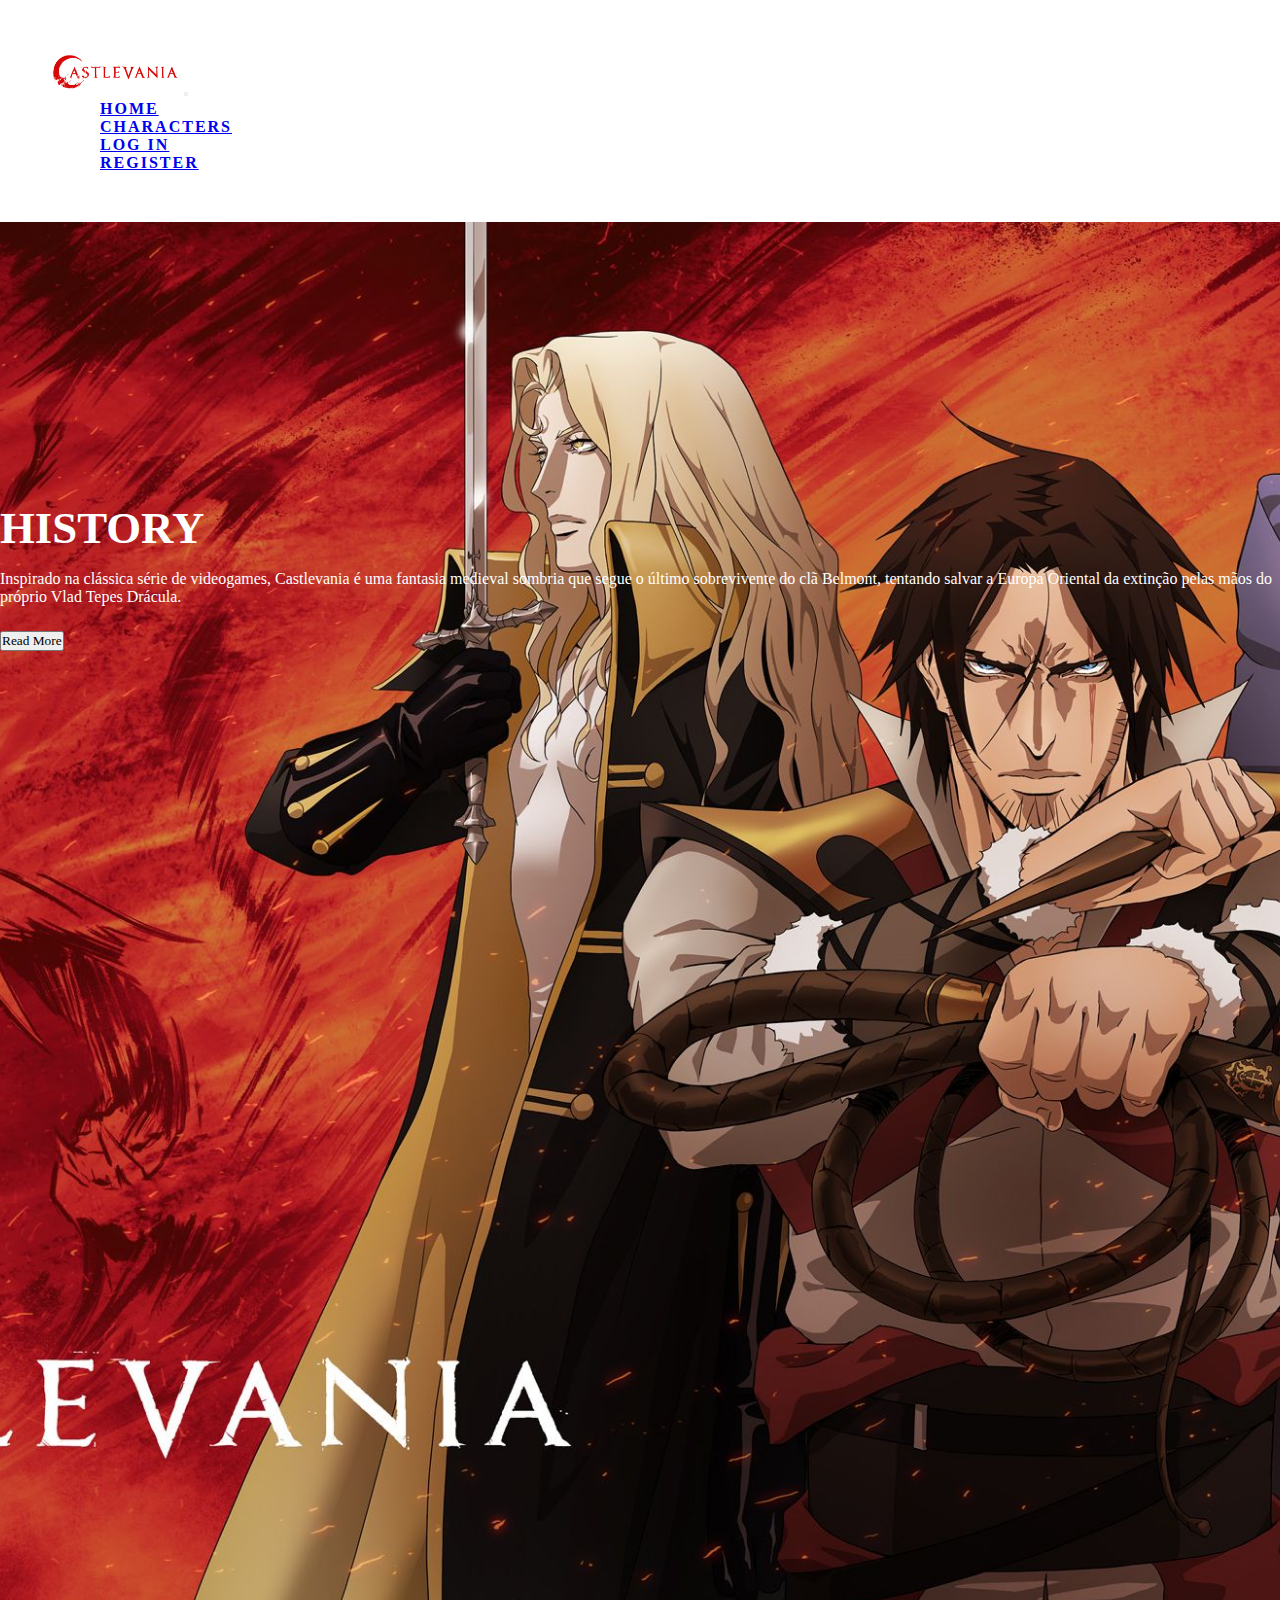
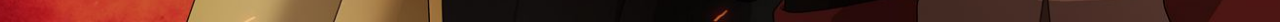
<file: HTML/index.html>
<!DOCTYPE html>
<html lang="en">
<head>
    <link href="https://cdn.jsdelivr.net/npm/bootstrap@5.1.1/dist/css/bootstrap.min.css" rel="stylesheet" integrity="sha384-F3w7mX95PdgyTmZZMECAngseQB83DfGTowi0iMjiWaeVhAn4FJkqJByhZMI3AhiU" crossorigin="anonymous">
    <link rel="stylesheet" href="/css/style.css">
    <meta charset="UTF-8">
    <meta http-equiv="X-UA-Compatible" content="IE=edge">
    <meta name="author" content="Matheus Matos, Rafael Basso">
    <meta name="keywords" content="html, css , games, site, news">
    <meta name="viewport" content="width=device-width, initial-scale=1.0">
    <title>Castlevania-Site</title>
</head>
<body>
  <!-- Header Section -->
  <section id="header">
    <!-- Nav Bar -->
    <nav class="navbar navbar-expand-lg navbar-dark bg-dark">
      <div class="container-fluid">
        <a class="navbar-brand" href="#"></a>
        <img src="/imagens/logo.png" alt="" width="130" height="44" class="d-inline-block align-text-top">
        <button class="navbar-toggler" type="button" data-bs-toggle="collapse" data-bs-target="#navbarNav" aria-controls="navbarNav" aria-expanded="false" aria-label="Toggle navigation">
          <span class="navbar-toggler-icon"></span>
        </button>
        <div class="collapse navbar-collapse" id="navbarNav">
          <ul class="navbar-nav ml-auto">
            <li class="nav-item">
              <a class="nav-link active" aria-current="page" href="/html/index.html">Home</a>
            </li>
            <li class="nav-item">
              <a class="nav-link" href="/html/characters.html">Characters</a>
            </li>
            <li class="nav-item">
              <a class="nav-link" href="/html/login/login.html">Log In</a>
            </li>
            <li class="nav-item">
              <a class="nav-link" href="/html/login/register.html">Register</a>
            </li>
          </ul>
        </div>
      </div>
    </nav>
  </section>

  <section id="main">
    <div class="container">
      <div class="row">
        <div class="col-sn-12 col-md-6">
          <h2> History </h2>
          <p> 
            Inspirado na clássica série de videogames, Castlevania
            é uma fantasia medieval sombria que segue o último 
            sobrevivente do clã Belmont, tentando salvar a Europa Oriental 
            da extinção pelas mãos do próprio Vlad Tepes Drácula.
          </p>
          <a href="/html/characters.html">
            <button type="button" class="btn btn-outline-light">Read More</button>
          </a>
        </div>
      </div>
    </div>
  </section>

    
   
  <script src="https://cdn.jsdelivr.net/npm/@popperjs/core@2.9.3/dist/umd/popper.min.js" integrity="sha384-W8fXfP3gkOKtndU4JGtKDvXbO53Wy8SZCQHczT5FMiiqmQfUpWbYdTil/SxwZgAN" crossorigin="anonymous"></script>
  <script src="https://cdn.jsdelivr.net/npm/bootstrap@5.1.1/dist/js/bootstrap.min.js" integrity="sha384-skAcpIdS7UcVUC05LJ9Dxay8AXcDYfBJqt1CJ85S/CFujBsIzCIv+l9liuYLaMQ/" crossorigin="anonymous"></script>
  <script src="https://cdn.jsdelivr.net/npm/bootstrap@5.1.1/dist/js/bootstrap.bundle.min.js" integrity="sha384-/bQdsTh/da6pkI1MST/rWKFNjaCP5gBSY4sEBT38Q/9RBh9AH40zEOg7Hlq2THRZ" crossorigin="anonymous"></script>
</body>
</html>
</file>
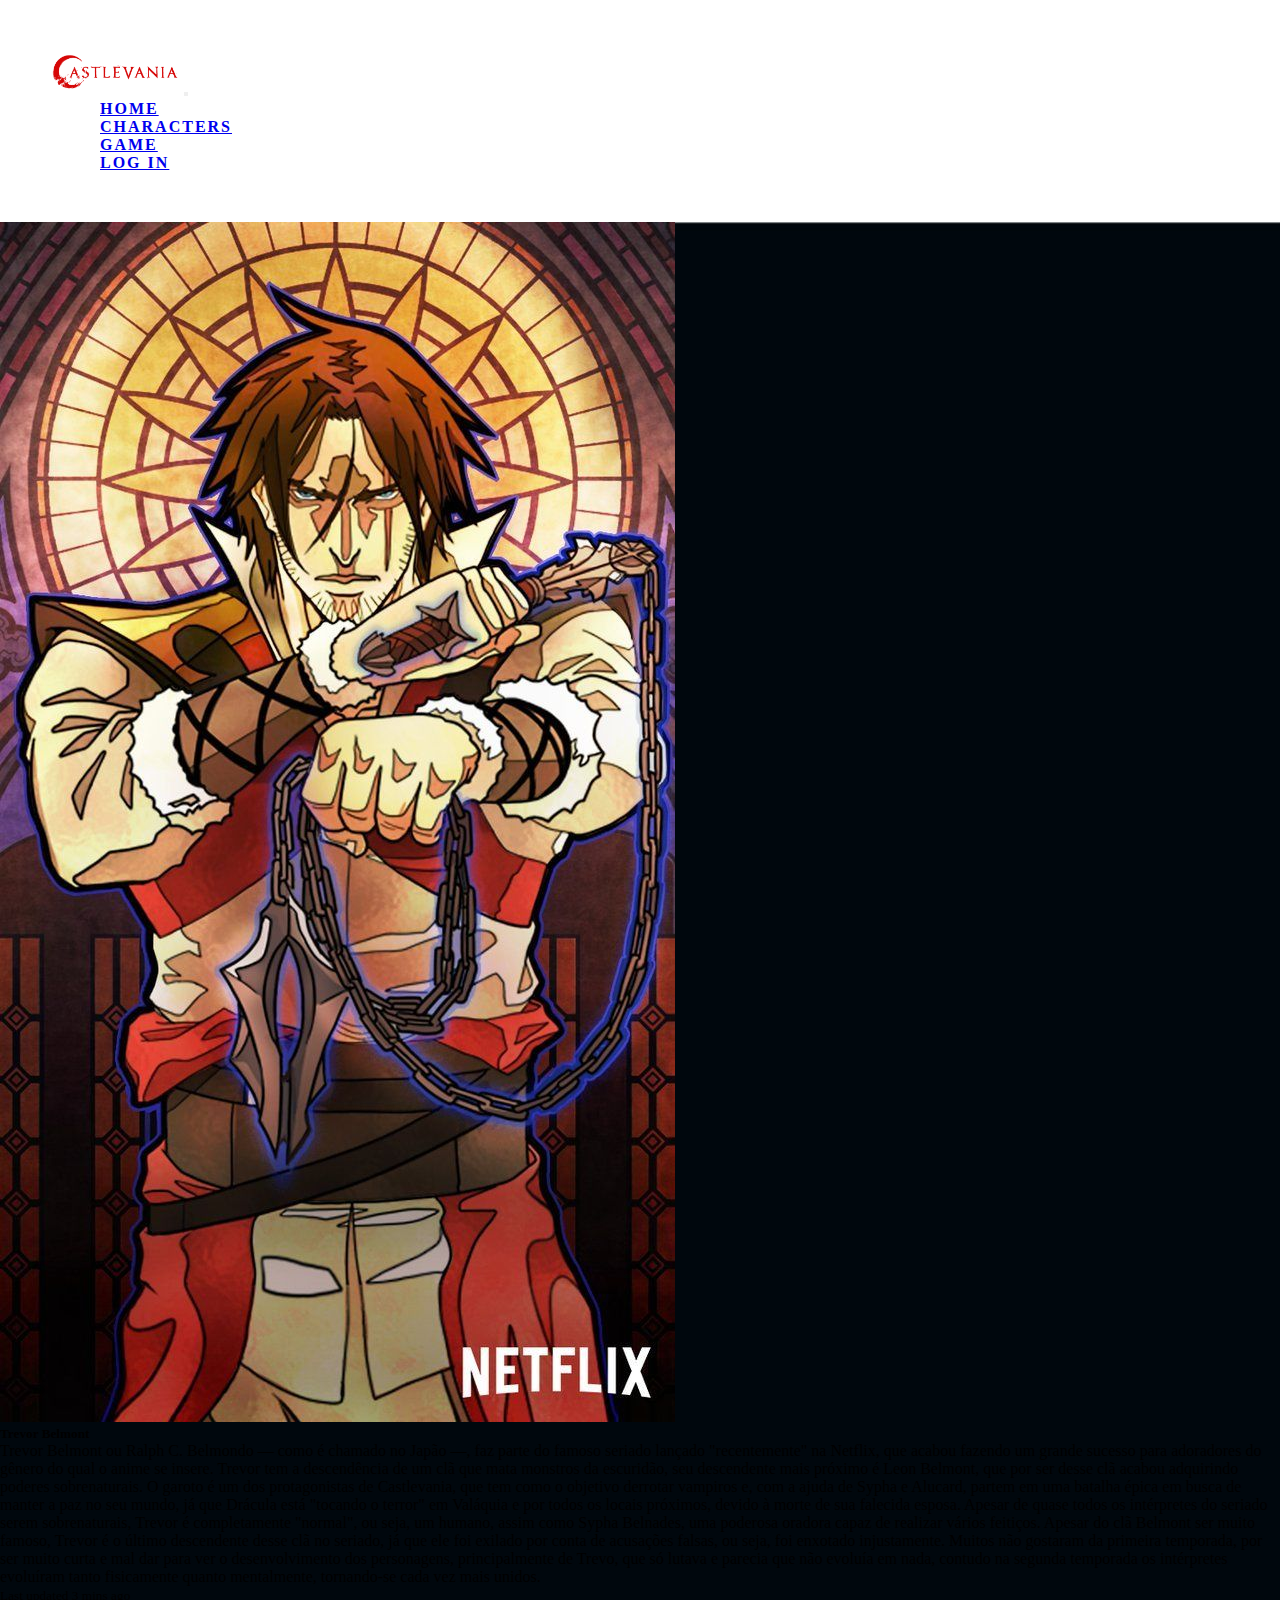
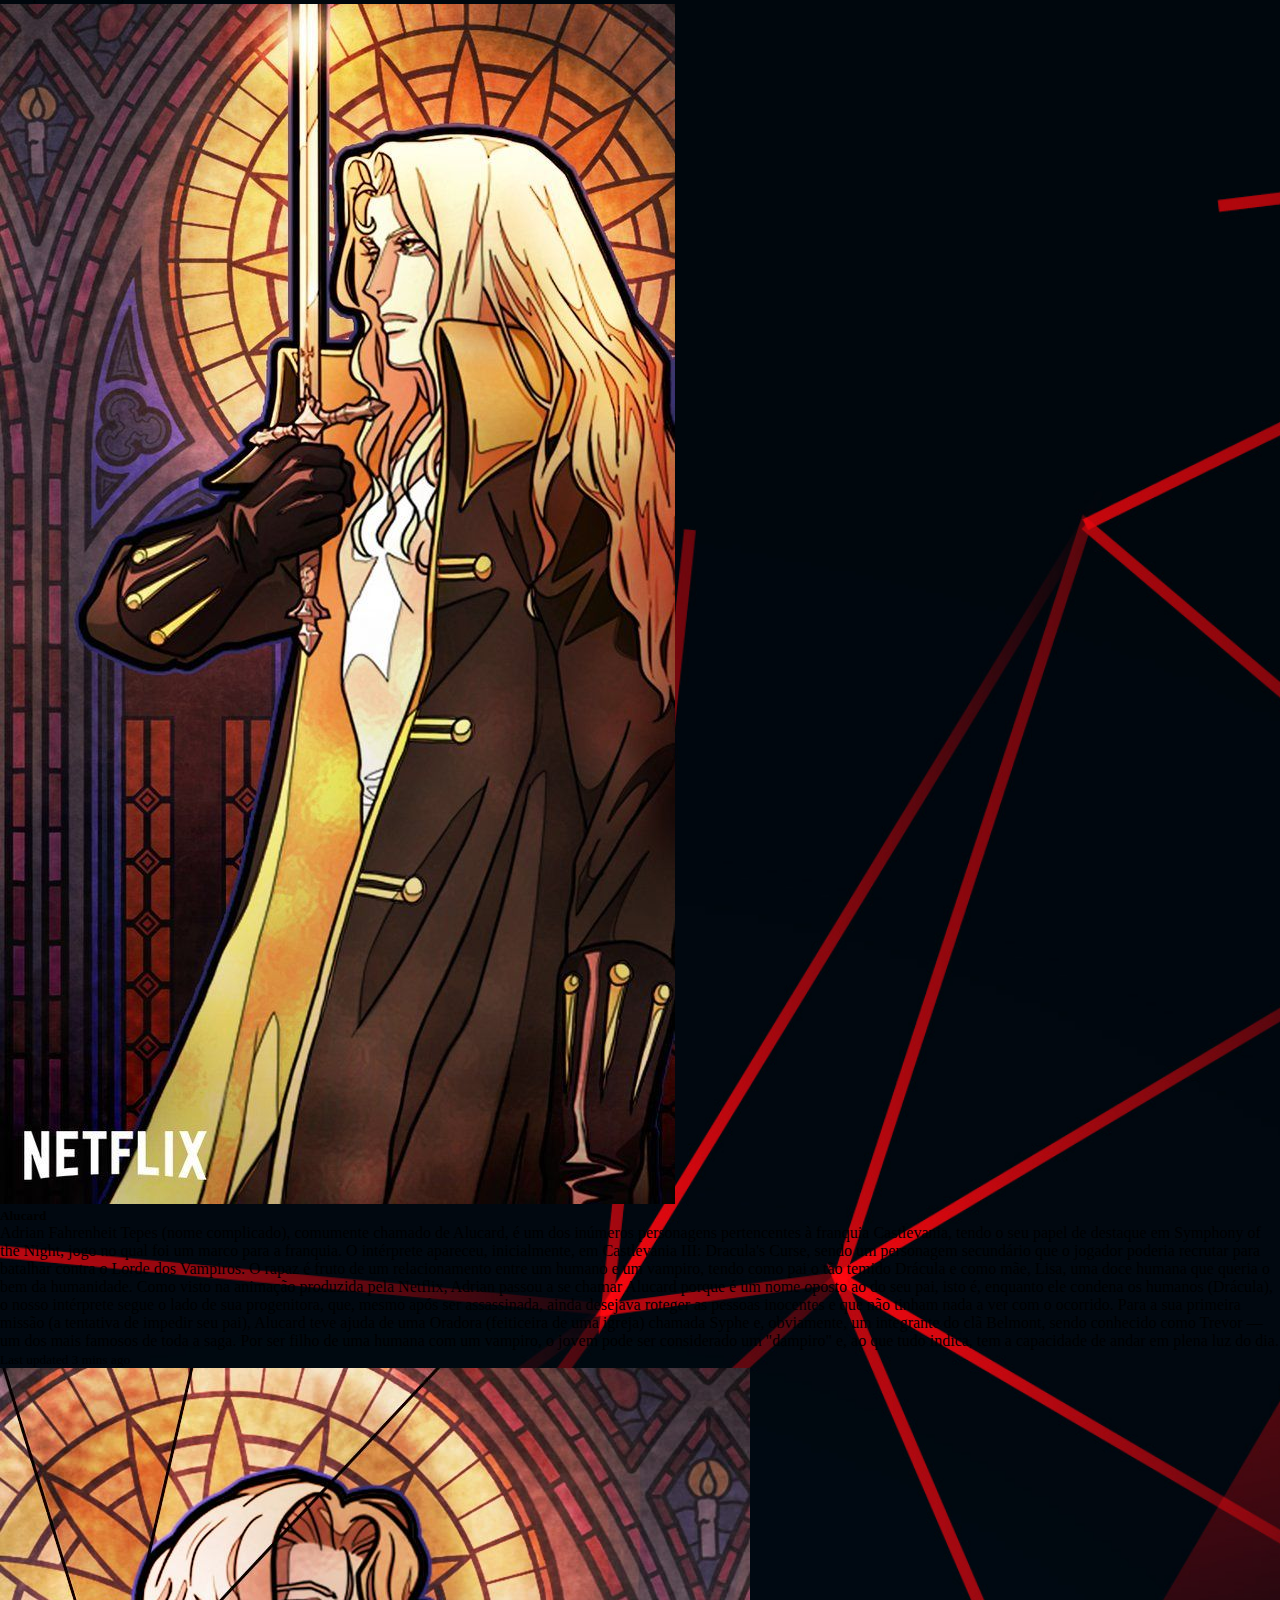
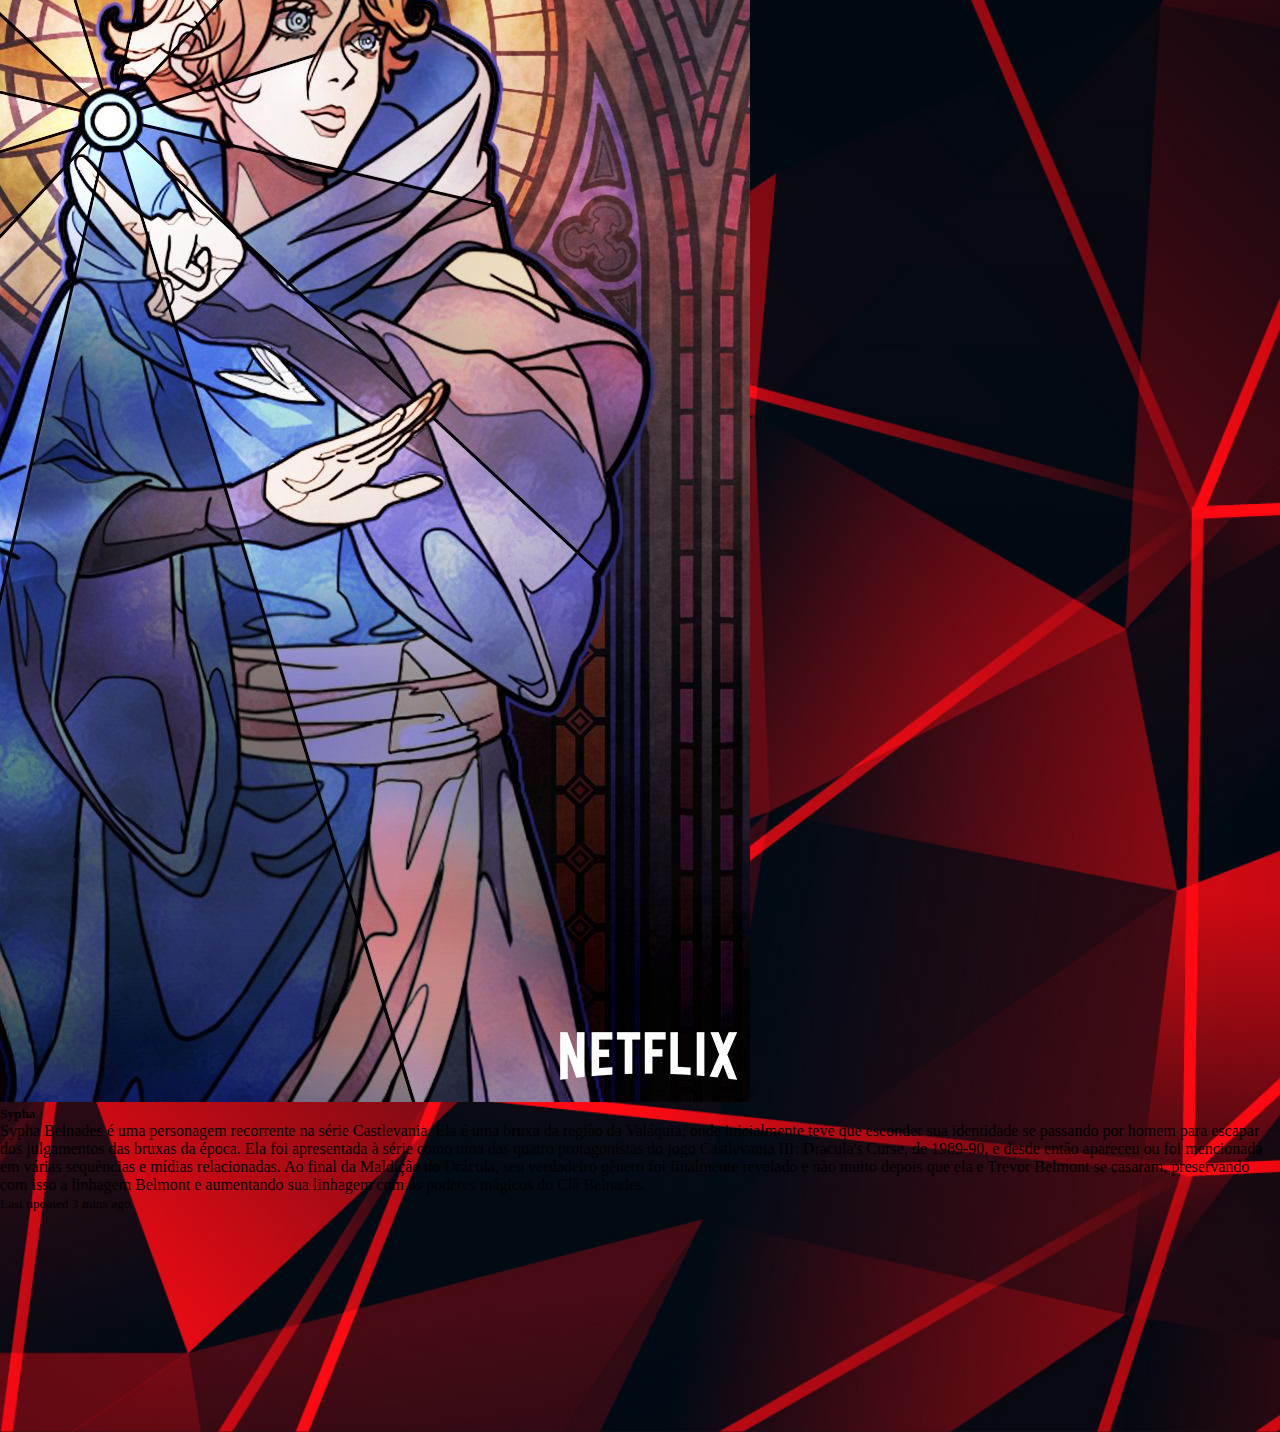
<file: html/characters.html>
<!DOCTYPE html>
<html lang="en">
<head>
    <!-- <link rel="stylesheet" href="/css/style_character.css"> -->

    <!-- Styles -->
    <link href="https://cdn.jsdelivr.net/npm/bootstrap@5.1.1/dist/css/bootstrap.min.css" rel="stylesheet" integrity="sha384-F3w7mX95PdgyTmZZMECAngseQB83DfGTowi0iMjiWaeVhAn4FJkqJByhZMI3AhiU" crossorigin="anonymous">
    <link rel="stylesheet" href="/css/style.css">
    <!-- Metas -->
    <meta charset="UTF-8">
    <meta http-equiv="X-UA-Compatible" content="IE=edge">
    <meta name="author" content="Matheus Matos, Rafael Basso">
    <meta name="keywords" content="html, css , games, site, news">
    <meta name="viewport" content="width=device-width, initial-scale=1.0">

    <!-- Title Page -->
    <title>Characters</title>
    <link rel="icon" href="/imagens/icon-home-page.jpg">
</head>
<body>

    <!-- Nav Bar -->
    <nav class="navbar navbar-expand-lg navbar-dark bg-dark">
        <div class="container-fluid">
          <a class="navbar-brand" href="#"></a>
          <img src="/imagens/logo.png" alt="" width="130" height="44" class="d-inline-block align-text-top">
          <button class="navbar-toggler" type="button" data-bs-toggle="collapse" data-bs-target="#navbarNav" aria-controls="navbarNav" aria-expanded="false" aria-label="Toggle navigation">
            <span class="navbar-toggler-icon"></span>
          </button>
          <div class="collapse navbar-collapse" id="navbarNav">
            <ul class="navbar-nav ml-auto">
              <li class="nav-item">
                <a class="nav-link" href="/html/index.html">Home</a>
              </li>
              <li class="nav-item">
                <a class="nav-link active" aria-current="page" href="/html/characters.html">Characters</a>
              </li>
              <li class="nav-item">
                <a class="nav-link" href="/html/game.html">Game</a>
              </li>
              <li class="nav-item">
                <a class="nav-link" href="/html/login/login.html">Log In</a>
              </li>
            </ul>
          </div>
        </div>
    </nav>

    <!-- Container -->
    <section id="main-character">
        <div class="container-md">
          <div class="container">
              <div class="row">
                  <div class="col">
                      <div class="card border-light text-white bg-dark mb-3" style="max-width: 1540px;">
                          <div class="row g-0">
                            <div class="col-md-4">
                              <img src="/imagens/trevor-character.jpg" class="img-fluid rounded-start" alt="Trevor_Belmont">
                            </div>
                            <div class="col-md-8">
                              <div class="card-body">
                                <h5 class="card-title">Trevor Belmont</h5>
                                <p class="card-text">
                                  Trevor Belmont ou Ralph C. Belmondo — como é chamado no Japão —, faz parte 
                                  do famoso seriado lançado "recentemente" na Netflix, que acabou fazendo um 
                                  grande sucesso para adoradores do gênero do qual o anime se insere. Trevor 
                                  tem a descendência de um clã que mata monstros da escuridão, seu descendente 
                                  mais próximo é Leon Belmont, que por ser desse clã acabou adquirindo poderes 
                                  sobrenaturais. O garoto é um dos protagonistas de Castlevania, que tem como 
                                  o objetivo derrotar vampiros e, com a ajuda de Sypha e Alucard, partem em uma
                                  batalha épica em busca de manter a paz no seu mundo, já que Drácula está 
                                  "tocando o terror" em Valáquia e por todos os locais próximos, devido à morte 
                                  de sua falecida esposa. Apesar de quase todos os intérpretes do seriado serem
                                  sobrenaturais, Trevor é completamente "normal", ou seja, um humano, assim 
                                  como Sypha Belnades, uma poderosa oradora capaz de realizar vários feitiços.
                                  Apesar do clã Belmont ser muito famoso, Trevor é o último descendente desse 
                                  clã no seriado, já que ele foi exilado por conta de acusações falsas, ou seja, 
                                  foi enxotado injustamente. Muitos não gostaram da primeira temporada, por ser
                                  muito curta e mal dar para ver o desenvolvimento dos personagens, principalmente
                                  de Trevo, que só lutava e parecia que não evoluía em nada, contudo na segunda
                                  temporada os intérpretes evoluíram tanto fisicamente quanto mentalmente, 
                                  tornando-se cada vez mais unidos.
                                </p>
                                <p class="card-text"><small class="text-muted">Last updated 3 mins ago</small></p>
                              </div>
                            </div>
                          </div>
                        </div>
                  </div>
              </div>

              <div class="row">
                  <div class="col">
                      <div class="card border-light text-white bg-dark mb-3" style="max-width: 1540px;">
                          <div class="row g-0">
                            <div class="col-md-4">
                              <img src="/imagens/alucard-character.jpg" class="img-fluid rounded-start" alt="Alucard">
                            </div>
                            <div class="col-md-8">
                              <div class="card-body">
                                <h5 class="card-title">Alucard</h5>
                                <p class="card-text">
                                  Adrian Fahrenheit Tepes (nome complicado), comumente chamado de Alucard, 
                                  é um dos inúmeros personagens pertencentes à franquia Castlevania, tendo 
                                  o seu papel de destaque em Symphony of the Night, jogo no qual foi um marco
                                  para a franquia. O intérprete apareceu, inicialmente, em Castlevania 
                                  III: Dracula's Curse, sendo um personagem secundário que o jogador poderia
                                  recrutar para batalhar contra o Lorde dos Vampiros. O rapaz é fruto de 
                                  um relacionamento entre um humano e um vampiro, tendo como pai o tão 
                                  temido Drácula e como mãe, Lisa, uma doce humana que queria o bem da
                                  humanidade. Como visto na animação produzida pela Netflix, Adrian passou
                                  a se chamar Alucard porque é um nome oposto ao do seu pai, isto é, 
                                  enquanto ele condena os humanos (Drácula), o nosso intérprete segue o 
                                  lado de sua progenitora, que, mesmo após ser assassinada, ainda desejava
                                  roteger as pessoas inocentes e que não tinham nada a ver com o ocorrido. 
                                  Para a sua primeira missão (a tentativa de impedir seu pai), Alucard teve 
                                  ajuda de uma Oradora (feiticeira de uma igreja) chamada Syphe e, 
                                  obviamente, um integrante do clã Belmont, sendo conhecido como Trevor — 
                                  um dos mais famosos de toda a saga. Por ser filho de uma humana com um 
                                  vampiro, o jovem pode ser considerado um "dampiro" e, ao que tudo indica, 
                                  tem a capacidade de andar em plena luz do dia.
                                </p>
                                <p class="card-text"><small class="text-muted">Last updated 3 mins ago</small></p>
                              </div>
                            </div>
                          </div>
                        </div>
                  </div>
              </div>

              <div class="row">
                  <div class="col">
                      <div class="card border-light text-white bg-dark mb-3" style="max-width: 1540px;">
                          <div class="row g-0">
                            <div class="col-md-4">
                              <img src="/imagens/sypha-character.jpg" class="img-fluid rounded-start" alt="Sypha">
                            </div>
                            <div class="col-md-8">
                              <div class="card-body">
                                <h5 class="card-title">Sypha</h5>
                                <p class="card-text">
                                  Sypha Belnades é uma personagem recorrente na série Castlevania. Ela é uma bruxa da 
                                  região da Valáquia, onde inicialmente teve que esconder sua identidade se passando 
                                  por homem para escapar dos julgamentos das bruxas da época. Ela foi apresentada à 
                                  série como uma das quatro protagonistas do jogo Castlevania III: Dracula's Curse, 
                                  de 1989-90, e desde então apareceu ou foi mencionada em várias sequências e mídias
                                  relacionadas. Ao final da Maldição do Drácula, seu verdadeiro gênero foi finalmente
                                  revelado e não muito depois que ela e Trevor Belmont se casaram, preservando com 
                                  isso a linhagem Belmont e aumentando sua linhagem com os poderes mágicos do Clã Belnades.
                                </p>
                                <p class="card-text"><small class="text-muted">Last updated 3 mins ago</small></p>
                              </div>
                            </div>
                          </div>
                        </div>
                  </div>
              </div>
          </div>
      </div>
    </section>
    
    
    <script src="https://cdn.jsdelivr.net/npm/@popperjs/core@2.9.3/dist/umd/popper.min.js" integrity="sha384-W8fXfP3gkOKtndU4JGtKDvXbO53Wy8SZCQHczT5FMiiqmQfUpWbYdTil/SxwZgAN" crossorigin="anonymous"></script>
    <script src="https://cdn.jsdelivr.net/npm/bootstrap@5.1.1/dist/js/bootstrap.min.js" integrity="sha384-skAcpIdS7UcVUC05LJ9Dxay8AXcDYfBJqt1CJ85S/CFujBsIzCIv+l9liuYLaMQ/" crossorigin="anonymous"></script>
    <script src="https://cdn.jsdelivr.net/npm/bootstrap@5.1.1/dist/js/bootstrap.bundle.min.js" integrity="sha384-/bQdsTh/da6pkI1MST/rWKFNjaCP5gBSY4sEBT38Q/9RBh9AH40zEOg7Hlq2THRZ" crossorigin="anonymous"></script>


</body>
</html>
</file>
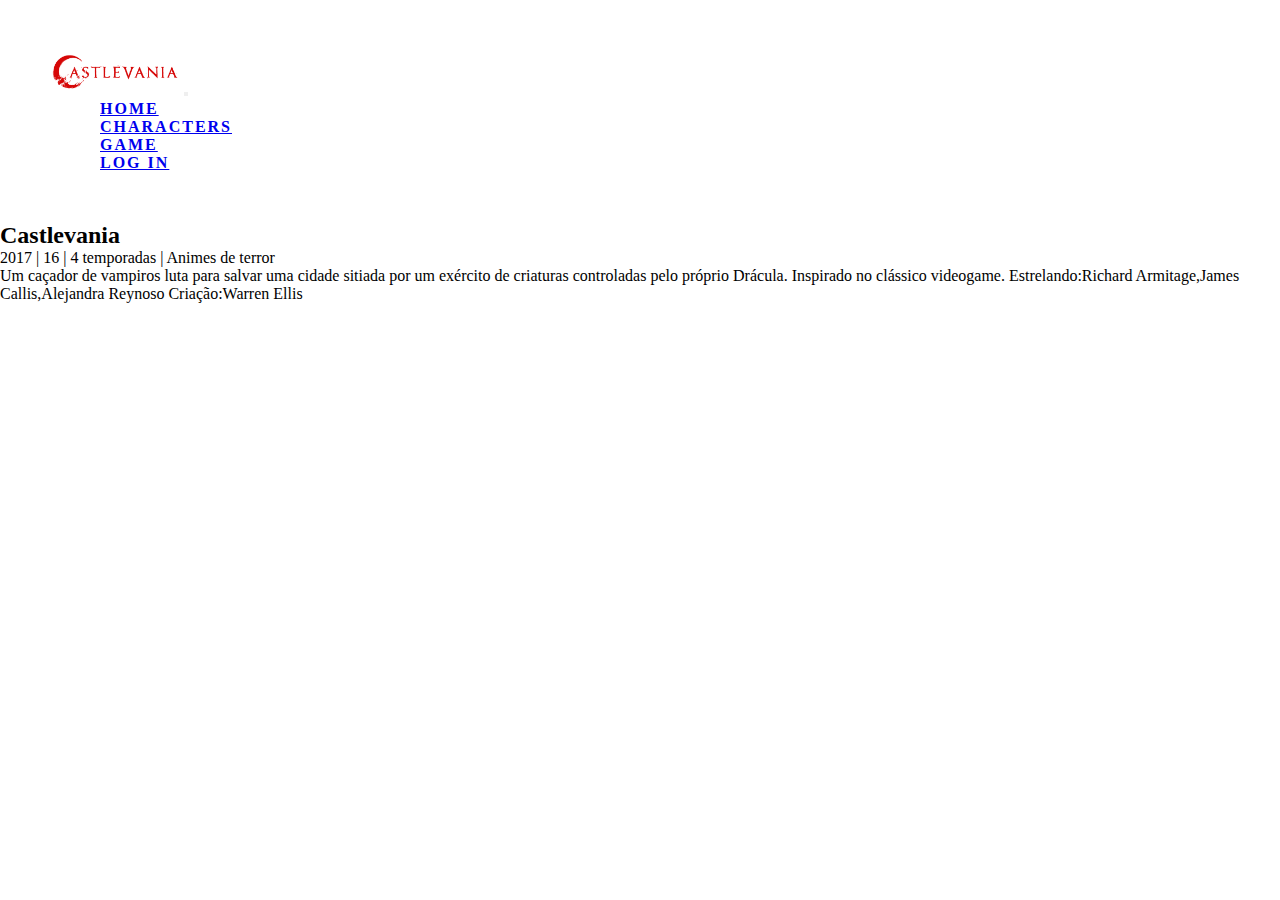
<file: html/read-more.html>
<!DOCTYPE html>
<html lang="en">
<head>
    <link href="https://cdn.jsdelivr.net/npm/bootstrap@5.1.1/dist/css/bootstrap.min.css" rel="stylesheet" integrity="sha384-F3w7mX95PdgyTmZZMECAngseQB83DfGTowi0iMjiWaeVhAn4FJkqJByhZMI3AhiU" crossorigin="anonymous">
    <link rel="stylesheet" href="/css/style.css">
    <meta charset="UTF-8">
    <meta http-equiv="X-UA-Compatible" content="IE=edge">
    <meta name="author" content="Matheus Matos, Rafael Basso">
    <meta name="keywords" content="html, css , games, site, news">
    <meta name="viewport" content="width=device-width, initial-scale=1.0">
    <title>Read More</title>
</head>
<body>

    <!-- Nav Bar -->
    <nav class="navbar navbar-expand-lg navbar-dark bg-dark">
        <div class="container-fluid">
          <a class="navbar-brand" href="#"></a>
          <img src="/imagens/logo.png" alt="" width="130" height="44" class="d-inline-block align-text-top">
          <button class="navbar-toggler" type="button" data-bs-toggle="collapse" data-bs-target="#navbarNav" aria-controls="navbarNav" aria-expanded="false" aria-label="Toggle navigation">
            <span class="navbar-toggler-icon"></span>
          </button>
          <div class="collapse navbar-collapse" id="navbarNav">
            <ul class="navbar-nav ml-auto">
              <li class="nav-item">
                <a class="nav-link active" href="/html/index.html">Home</a>
              </li>
              <li class="nav-item">
                <a class="nav-link" aria-current="page" href="/html/characters.html">Characters</a>
              </li>
              <li class="nav-item">
                <a class="nav-link" href="/html/game.html">Game</a>
              </li>
              <li class="nav-item">
                <a class="nav-link" href="/html/login/login.html">Log In</a>
              </li>
            </ul>
          </div>
        </div>
    </nav>

    <section id="main-read-more">
        <div class="container">
          <div class="row">
            <div class="col-sn-12 col-md-6">
              <h2>Castlevania</h2>
              <p class="p-shadow">2017 | 16 | 4 temporadas | Animes de terror</p>
              <p>
                Um caçador de vampiros luta para salvar uma cidade sitiada por um exército de criaturas controladas pelo próprio Drácula. Inspirado no clássico videogame.
                Estrelando:Richard Armitage,James Callis,Alejandra Reynoso
                Criação:Warren Ellis
              </p>
            </div>
            
          </div>
        </div>
      </section>

      <!-- 
      <div class="row"> 
      <div class="col-sm-4 center">
        <div class="ember-responsive embed-responsive-16by9"></div>
        <iframe class="embed-responsive-item" width="1280" height="720" src="/videos/castlevania-trailer.mp4.mp4" frameborder="0" allowfullscreen></iframe>
      </div>
      </div>
      -->


    
</body>
</html>
</file>
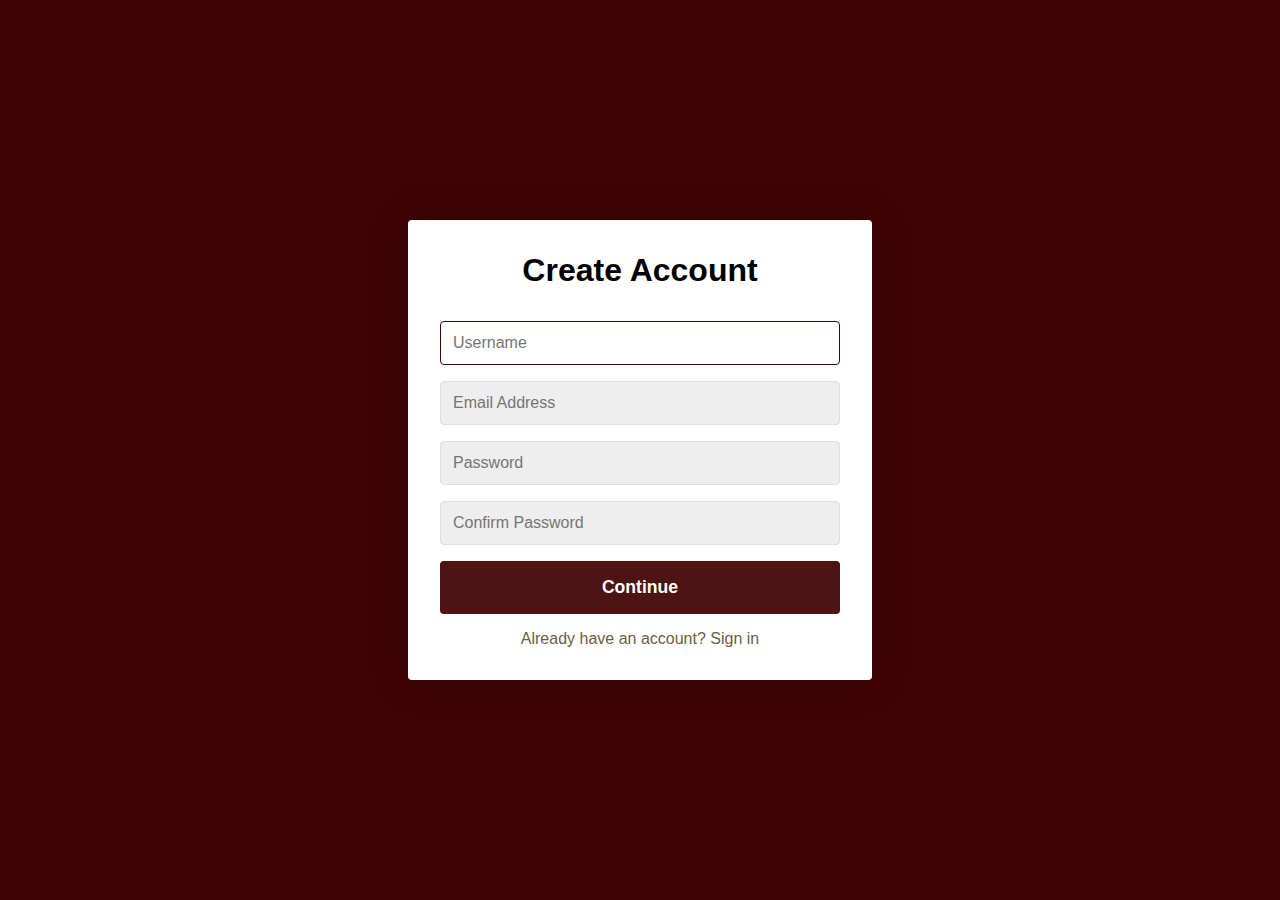
<file: HTML/login/register.html>
<!DOCTYPE html>
<html lang="en">
<head>
    <meta charset="UTF-8">
    <meta http-equiv="X-UA-Compatible" content="IE=edge">
    <link rel="stylesheet" href="/css/register-style.css">
    <meta name="author" content="Matheus Matos, Rafael Basso">
    <meta name="keywords" content="html, css , games, site, news">
    <meta name="viewport" content="width=device-width, initial-scale=1.0">
    <title>Registration</title>
</head>
<body>

        <div class="container">
    
            <form action="" class="form" id="createAccount">
    
                <h1 class="form__title">Create Account</h1>
    
                <div class="form__message form__message--error"></div>
    
                <div class="form__input-group">
                    <input type="text" class="form__input" autofocus placeholder="Username">
                    <div class="form__input-error-message"></div>
                </div>
                
                <div class="form__input-group">
                    <input type="text" class="form__input" autofocus placeholder="Email Address">
                    <div class="form__input-error-message"></div>
                </div>

                <div class="form__input-group">
                    <input type="password" class="form__input" placeholder="Password">
                </div>
                
                <div class="form__input-group">
                    <input type="text" class="form__input" autofocus placeholder="Confirm Password">
                    <div class="form__input-error-message"></div>
                </div>

                <button class="form__button" type="submit">Continue</button>
                
                <p class="form__text">
                    <a href="login.html" class="form__link">Already have an account? Sign in</a>
                </p>
    
            </form>
    
        </div>
    
    </body>
</html>
</file>
<file: css/style.css>
/*restart defaults for page*/
*{
    margin: 0;
    padding: 0; /*space between the element and the border. */
    font-family: Cambria, Cochin, Georgia, Times, 'Times New Roman', serif;
}

.navbar{
    padding: 50px;
}

.navbar-brand{
    font-weight: bold;
    font-size: 1.5em;
    text-transform: uppercase;
    color: white;
}

.nav-item{
    font-weight: 500;
    text-transform: uppercase;
    padding-left: 50px;
    color: white;
}

.nav-link{
    letter-spacing: 2px;
    font-size: 1em;
    font-weight: 700;
}

.nav-link:hover{
    background-color: rgb(179, 24, 24) ;
    color: gray;
    border-radius: 5px;
    transition: all 0.6s ease 0s;
}

#main{
    position: relative;
    background: url(/imagens/background-landing-page.jpg);
    min-height: 100vh;
    background-size: cover;
    background-position: center;
    padding: 280px 0 220px;
}

#main-character{
    position: relative;
    background: url(/imagens/background.jpg);
    min-height: 100vh;
    background-size: cover;
    background-position: center;
    padding: 0px 0 220px;
}

#main h2{
    font-size: 2.8em;
    color: white;
    text-transform: uppercase;
    font-weight: bold;
}

#main p{
    margin-top: 1em;
    padding: 0;
    font-size: 16px;
    color: white;
    padding-bottom: 25px;
   
}

#main .readMore{
    background: rgb(156, 156, 156);
    color: white;
    border-radius: 5px ;
    padding-left: 10px 20px;
    text-decoration: none;
}
</file>
<file: css/style_character.css>
*{
    margin: 0;
    padding: 0; /*space between the element and the border. */
    box-sizing: border-box; /*This causes the element to maintain its actual width*/
    font-family: Verdana, Geneva, Tahoma, sans-serif;
}

header{
    padding: 25px 0;
    background-color: #230303
}

.center{
    display: flex; 
    flex-wrap: wrap; /*forced to be on the same line or can be wrapped across multiple lines.*/
    max-width: 1100px;
    margin: 0 auto; /*center the element within its container.*/
    padding: 0 2%;
}

.menu{
    padding-top: 15px;
    width: 100%;
    text-align: center;
}

.menu a{
    letter-spacing: 1.5px;
    padding: 3px 10px;
    margin-right: 15px;
    color: rgb(255, 255, 255);
    text-decoration: none;
    font-weight: bold;
    cursor: pointer;
    transition: all 0.3s linear;
}

.menu a:hover,menu:focus{
    background-color: black;
    color: white;
}

.menu a:active{
    background-color: white;
    color: black;
}

.logo{
    width: 100%;
    letter-spacing: 10px;
    color: #F2F2F2;
    text-align: center;
}

body{
    width: 100%;
    background-image: url(/imagens/background.png);
    background-position: center;
    background-size: cover;
    background-attachment: scroll;
}

.title_trevor{
    color: white;  
    position: absolute;
    top: 300px;
    left: 450px;
}

.trevor{
    display: flex;
    align-items: center;
    padding-left: 150px;
    color: white;
}

.trevor_img{  
    height: 650px;
    width: 500px;
}

.desc_trevor, .desc_alucard, .sypha_desc{
    color: white;
    text-align: center;
}

.title_alucard{
    color: white;  
    position: absolute;
    top: 930px;
    right: 420px;
}

.alucard{
    display: flex;
    align-items: center;
    padding-right: 150px;
    color: white;
}

.alucard_img{  
    height: 650px;
    width: 500px;
    transform: rotate(-1.5deg);
}

.title_sypha{
    color: white;  
    position: absolute;
    top: 1600px;
    left: 450px;
}

.sypha{
    display: flex;
    align-items: center;
    padding-left: 150px;
    color: white;
}

.sypha_img{  
    height: 650px;
    width: 500px;
    transform: rotate(-1.5deg);
}
</file>
<file: css/register-style.css>
body {
    --color-primary: #400303;
    --color-primary-light: #4e1313;
    --color-primary-dark: #230303;
    --color-secondary: #6F5C3F;
    --color-error: #c33;
    --color-success: #4bb544;
    --border-radius: 4px;

    margin: 0;
    height: 100vh;
    display: flex;
    align-items: center;
    justify-content: center;
    font-size: 18px;
    background: var(--color-primary);
    background-size: cover;
}

.container {
    width: 400px;
    max-width: 400px;
    margin: 1rem;
    padding: 2rem;
    box-shadow: 0 0 40px rgba(0, 0, 0, 0.2);
    border-radius: var(--border-radius);
    background: #fff;
}

.container,
.form__input,
.form__button {
    font: 500 1rem 'Tahoma', sans-serif;
}

.form > *:first-child {
    margin-top: 0;
}

.form > *:last-child {
    margin-bottom: 0;
}

.form__title {
    margin-bottom: 2rem;
    text-align: center;
}

.form__message {
    text-align: center;
    margin-bottom: 1rem;
}

.form__message--success {
    color: var(--color-success);
}

.form__message--error {
    color: var(--color-error);
}

.form__input-group {
    margin-bottom: 1rem;
}

.form__input {
    display: block;
    width: 100%;
    padding: 0.75rem;
    box-sizing: border-box;
    border-radius: var(--border-radius);
    border: 1px solid #ddd;
    outline: none;
    background: #eeeeee;
    transition: background 0.2s, border-color 0.2s;
}

.form__input:focus {
    border-color: var(--color-primary);
    background: #fff;
}

.form__input--error {
    color: var(--color-error);
    border-color: var(--color-error);
}

.form__input-error-message {
    margin-top: 0.5rem;
    font-size: 0.85rem;
    color: var(--color-error)
}

.form__button {
    width: 100%;
    padding: 1rem 2rem;
    font-weight: bold;
    font-size: 1.1rem;
    color:white;
    border: none;
    border-radius: var(--border-radius);
    outline: none;
    cursor: pointer;
    background: var(--color-primary-light);
}

.form__button:hover {
    background: var(--color-primary-dark);
}

.form__button:active {
    transform: scale(0.98);
}

.form__text {
    text-align: center;
}

.form__link {
    color: var(--color-secondary);
    text-decoration: none;
    cursor: pointer;
}

.form__link:hover {
    text-decoration: underline;
}
</file>
